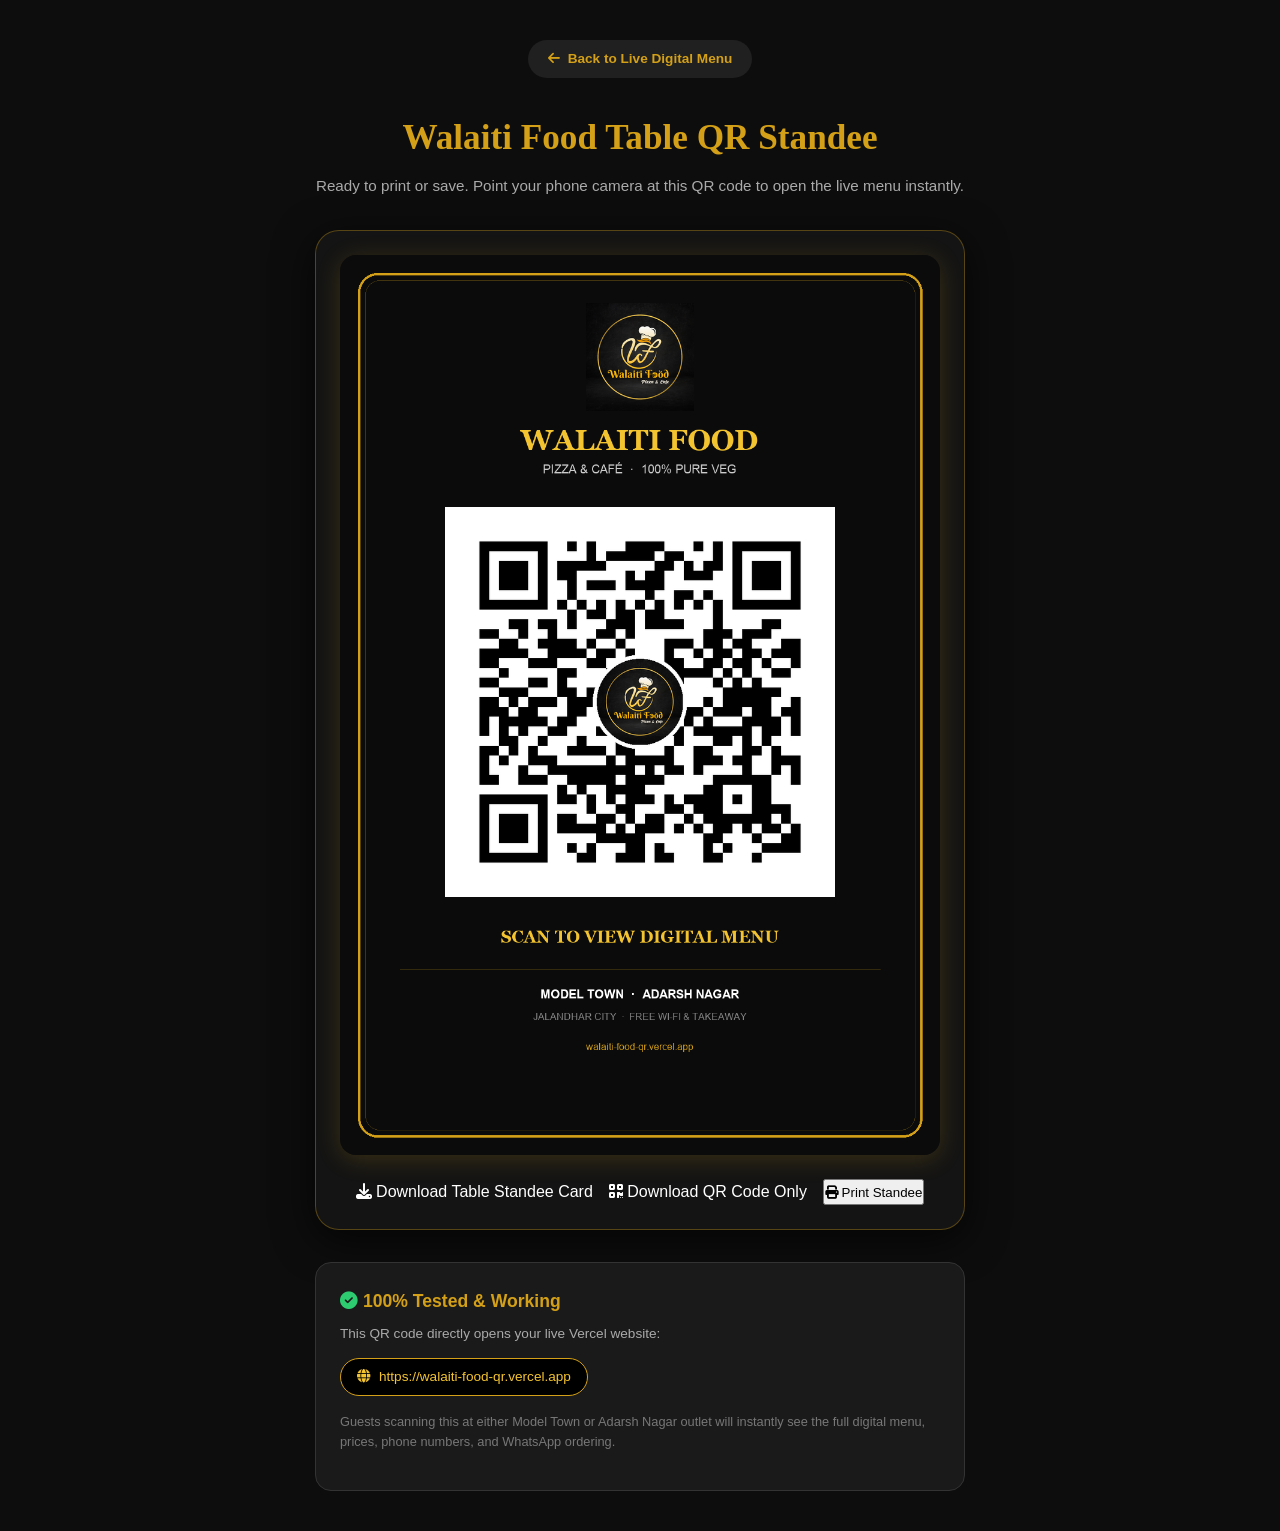
<file: generate-qr.html>
<!DOCTYPE html>
<html lang="en">
<head>
  <meta charset="UTF-8"/>
  <meta name="viewport" content="width=device-width, initial-scale=1.0" />
  <title>Walaiti Food – Official QR Code & Table Standee</title>
  <link rel="stylesheet" href="style.css" />
  <link rel="stylesheet" href="https://cdnjs.cloudflare.com/ajax/libs/font-awesome/6.5.0/css/all.min.css" />
  <style>
    body {
      background: #0d0d0d;
      color: #fff;
      display: flex;
      flex-direction: column;
      align-items: center;
      min-height: 100vh;
      padding: 2.5rem 1rem;
    }
    .qr-page-container {
      max-width: 650px;
      width: 100%;
      text-align: center;
    }
    .back-nav-btn {
      display: inline-flex;
      align-items: center;
      gap: 0.5rem;
      background: rgba(255, 255, 255, 0.08);
      color: var(--gold);
      padding: 0.5rem 1.2rem;
      border-radius: var(--radius-full);
      font-size: 0.85rem;
      font-weight: 600;
      margin-bottom: 2rem;
      transition: all 0.2s ease;
    }
    .back-nav-btn:hover {
      background: var(--gold);
      color: #000;
      transform: translateY(-2px);
    }
    /* Standee Image Display */
    .standee-preview-card {
      background: #141414;
      border: 1px solid rgba(212, 160, 23, 0.35);
      border-radius: 24px;
      padding: 1.5rem;
      box-shadow: 0 10px 40px rgba(0, 0, 0, 0.7);
      margin-bottom: 2rem;
    }
    .standee-preview-card img {
      max-width: 100%;
      height: auto;
      border-radius: 16px;
      box-shadow: 0 4px 25px rgba(212, 160, 23, 0.2);
      margin: 0 auto;
    }
    .standee-download-actions {
      display: flex;
      gap: 1rem;
      justify-content: center;
      margin-top: 1.5rem;
      flex-wrap: wrap;
    }
    .qr-info-box {
      background: #1a1a1a;
      border: 1px solid #333;
      border-radius: 16px;
      padding: 1.5rem;
      text-align: left;
      margin-top: 1.5rem;
    }
    .qr-info-box h3 {
      font-size: 1.1rem;
      color: var(--gold);
      margin-bottom: 0.5rem;
    }
    .qr-info-box p {
      font-size: 0.85rem;
      color: #aaa;
      line-height: 1.6;
      margin-bottom: 0.8rem;
    }
    .live-url-pill {
      display: inline-flex;
      align-items: center;
      gap: 0.5rem;
      background: #000;
      border: 1px solid var(--gold);
      color: var(--gold-light);
      padding: 0.45rem 1rem;
      border-radius: var(--radius-full);
      font-size: 0.85rem;
      word-break: break-all;
    }
  </style>
</head>
<body>
  <div class="qr-page-container">
    <a href="index.html" class="back-nav-btn">
      <i class="fa-solid fa-arrow-left"></i> Back to Live Digital Menu
    </a>

    <h1 style="font-family: var(--font-heading); color: var(--gold); font-size: 2.2rem; margin-bottom: 0.5rem;">
      Walaiti Food Table QR Standee
    </h1>
    <p style="color: #aaa; font-size: 0.95rem; margin-bottom: 2rem;">
      Ready to print or save. Point your phone camera at this QR code to open the live menu instantly.
    </p>

    <!-- Preview Card showing actual standee -->
    <div class="standee-preview-card">
      <img src="walaiti_table_standee.png" alt="Walaiti Food Luxury Table Standee" />

      <div class="standee-download-actions">
        <a href="walaiti_table_standee.png" download="walaiti-food-table-standee.png" class="btn btn-gold">
          <i class="fa-solid fa-download"></i> Download Table Standee Card
        </a>
        <a href="walaiti_qr_code.png" download="walaiti-food-qr-code.png" class="btn btn-outline-gold">
          <i class="fa-solid fa-qrcode"></i> Download QR Code Only
        </a>
        <button onclick="window.print()" class="btn btn-gold-sm">
          <i class="fa-solid fa-print"></i> Print Standee
        </button>
      </div>
    </div>

    <!-- Live URL Info -->
    <div class="qr-info-box">
      <h3><i class="fa-solid fa-circle-check" style="color: #2ECC71;"></i> 100% Tested &amp; Working</h3>
      <p>This QR code directly opens your live Vercel website:</p>
      <a href="https://walaiti-food-qr.vercel.app" target="_blank" class="live-url-pill">
        <i class="fa-solid fa-globe"></i> https://walaiti-food-qr.vercel.app
      </a>
      <p style="margin-top: 1rem; font-size: 0.8rem; color: #777;">
        Guests scanning this at either Model Town or Adarsh Nagar outlet will instantly see the full digital menu, prices, phone numbers, and WhatsApp ordering.
      </p>
    </div>
  </div>
</body>
</html>
</file>
<file: style.css>
/* ============================================================
  WALAITI FOOD – PREMIUM PIZZA & CAFÉ DESIGN SYSTEM
   ============================================================ */

:root {
  --gold: #D4A017;
  --gold-light: #F4C430;
  --gold-dark: #A67C00;
  --black: #0A0A0A;
  --dark: #121212;
  --dark2: #1A1A1A;
  --dark3: #242424;
  --white: #FFFFFF;
  --off-white: #F8F5EE;
  --gray: #888888;
  --gray-light: #CCCCCC;
  --green: #2ECC71;
  --insta-grad: linear-gradient(45deg, #f09433 0%, #e6683c 25%, #dc2743 50%, #cc2366 75%, #bc1888 100%);
  --fb-color: #1877F2;
  --whatsapp: #25D366;

  --bg-main: #0A0A0A;
  --bg-soft: #1A1A1A;
  --panel: #171717;
  --panel-strong: #111111;
  --text: #FFFFFF;
  --text-soft: #CCCCCC;
  --text-muted: #888888;
  --line: rgba(255, 255, 255, 0.08);
  --line-strong: rgba(212, 160, 23, 0.32);
  --card-bg: linear-gradient(180deg, rgba(255, 255, 255, 0.035), rgba(255, 255, 255, 0.015));

  --radius-sm: 8px;
  --radius-md: 14px;
  --radius-lg: 20px;
  --radius-full: 9999px;

  --shadow-gold: 0 4px 25px rgba(212, 160, 23, 0.28);
  --shadow-dark: 0 10px 40px rgba(0, 0, 0, 0.6);

  --font-heading: 'Playfair Display', serif;
  --font-body: 'Poppins', sans-serif;
}

:root[data-theme="light"] {
  --gold: #C68810;
  --gold-light: #E0A821;
  --gold-dark: #8B6400;
  --black: #F3F3F3;
  --dark: #F5F1E8;
  --dark2: #FFFFFF;
  --dark3: #F3EFE7;
  --white: #171717;
  --off-white: #141414;
  --gray: #666666;
  --gray-light: #4a4a4a;
  --green: #1E9F5D;
  --bg-main: #F4F0E7;
  --bg-soft: #F8F4EE;
  --panel: #FFFFFF;
  --panel-strong: #F0E9DA;
  --text: #171717;
  --text-soft: #3c3c3c;
  --text-muted: #666666;
  --line: rgba(18, 18, 18, 0.08);
  --line-strong: rgba(198, 136, 16, 0.25);
  --card-bg: linear-gradient(180deg, rgba(255, 255, 255, 0.85), rgba(242, 236, 223, 0.9));
  --shadow-gold: 0 8px 25px rgba(198, 136, 16, 0.16);
}

*,
*::before,
*::after {
  box-sizing: border-box;
  margin: 0;
  padding: 0;
}

html {
  scroll-behavior: smooth;
  font-size: 16px;
}

body {
  font-family: var(--font-body);
  background: var(--bg-main);
  color: var(--text);
  line-height: 1.6;
  overflow-x: hidden;
  padding-bottom: 4.5rem;
}

a {
  text-decoration: none;
  color: inherit;
}

img {
  max-width: 100%;
  display: block;
}

/* Custom Scrollbar */
::-webkit-scrollbar {
  width: 7px;
  height: 7px;
}

::-webkit-scrollbar-track {
  background: var(--dark);
}

::-webkit-scrollbar-thumb {
  background: var(--gold);
  border-radius: 4px;
}

/* ============================================================
  HERO / BRAND HEADER
   ============================================================ */
.hero {
  position: relative;
  min-height: 26vh;
  display: flex;
  flex-direction: column;
  align-items: center;
  justify-content: center;
  text-align: center;
  padding: 0.9rem 0.8rem 0.5rem;
  background:
    radial-gradient(ellipse at 50% 20%, rgba(212, 160, 23, 0.2) 0%, transparent 60%),
    radial-gradient(circle at 10% 80%, rgba(212, 160, 23, 0.08) 0%, transparent 40%),
    var(--black);
  overflow: hidden;
}

.hero-overlay {
  position: absolute;
  inset: 0;
  background: radial-gradient(ellipse at center bottom, rgba(212, 160, 23, 0.1) 0%, transparent 70%);
  pointer-events: none;
}

.hero-content {
  position: relative;
  z-index: 2;
  max-width: 620px;
}

.brand-logo-wrapper {
  margin: 0 auto 0.6rem;
  width: 66px;
  height: 66px;
  border-radius: 50%;
  padding: 3px;
  background: linear-gradient(135deg, var(--gold-light), var(--gold), var(--gold-dark));
  box-shadow: 0 0 26px rgba(212, 160, 23, 0.38);
  animation: logo-glow 3.5s ease-in-out infinite;
}

.brand-logo-img {
  width: 100%;
  height: 100%;
  border-radius: 50%;
  object-fit: cover;
  background: #000;
}

@keyframes logo-glow {

  0%,
  100% {
    box-shadow: 0 0 25px rgba(212, 160, 23, 0.35);
  }

  50% {
    box-shadow: 0 0 50px rgba(212, 160, 23, 0.65);
    transform: scale(1.02);
  }
}

.brand-name {
  font-family: var(--font-heading);
  font-size: clamp(1.75rem, 3vw, 2.45rem);
  font-weight: 900;
  background: linear-gradient(135deg, #FFF1C5 0%, var(--gold) 50%, var(--gold-dark) 100%);
  -webkit-background-clip: text;
  -webkit-text-fill-color: transparent;
  background-clip: text;
  letter-spacing: -0.02em;
  margin-bottom: 0.1rem;
}

.brand-tagline {
  font-size: 0.62rem;
  color: var(--gray-light);
  letter-spacing: 0.18em;
  text-transform: uppercase;
  margin-bottom: 0.7rem;
  font-weight: 400;
}

.hero-badges {
  display: flex;
  gap: 0.4rem;
  justify-content: center;
  flex-wrap: wrap;
}

.badge {
  background: rgba(212, 160, 23, 0.12);
  border: 1px solid rgba(212, 160, 23, 0.35);
  color: var(--gold-light);
  padding: 0.26rem 0.7rem;
  border-radius: var(--radius-full);
  font-size: 0.66rem;
  font-weight: 600;
  display: inline-flex;
  align-items: center;
  gap: 0.35rem;
  backdrop-filter: blur(8px);
}

.badge.veg-badge {
  background: rgba(46, 204, 113, 0.12);
  border-color: rgba(46, 204, 113, 0.45);
  color: #2ECC71;
}

.scroll-indicator {
  position: absolute;
  bottom: 1rem;
  left: 50%;
  transform: translateX(-50%);
  color: var(--gold);
  font-size: 1.1rem;
  animation: bounce 2s infinite ease-in-out;
  opacity: 0.75;
}

@keyframes bounce {

  0%,
  100% {
    transform: translate(-50%, 0);
  }

  50% {
    transform: translate(-50%, 8px);
  }
}

/* ============================================================
  STICKY QUICK NAVIGATION
   ============================================================ */
.quick-nav {
  position: sticky;
  top: 0;
  z-index: 1000;
  display: flex;
  justify-content: flex-start;
  align-items: center;
  gap: 12px;
  padding: 12px 10px;
  background: #080808;
  border-bottom: 2px solid #B98A18;
  overflow-x: auto;
  overflow-y: hidden;
  white-space: nowrap;
  scrollbar-width: none;
  -webkit-overflow-scrolling: touch;
}

.quick-nav::-webkit-scrollbar {
  display: none;
}


.nav-pill {
  display: inline-flex;
  flex: 0 0 auto;
  align-items: center;
  justify-content: center;
  gap: 9px;
  padding: 14px 23px;
  border-radius: 999px;
  border: 2px solid #A77B14;
  background: transparent;
  color: #F4D98E;
  font-size: 15px;
  font-weight: 700;
  transition: all 0.25s ease;
  white-space: nowrap;
}


.nav-pill:hover,
.nav-pill.active {
  background: var(--gold);
  color: var(--black);
  border-color: var(--gold);
  font-weight: 600;
  box-shadow: var(--shadow-gold);
}

.nav-pill:hover,
.nav-pill.active {
  background: #D49A0B;
  color: #FFFFFF;
  border-color: #D49A0B;
  box-shadow: none;
}

.menu-cat-btn {
  display: flex;
  align-items: center;
  gap: 0.7rem;
  width: 100%;
  padding: 0.72rem 0.8rem;
  border-radius: 16px;
  background: rgba(255, 255, 255, 0.03);
  border: 1px solid rgba(212, 160, 23, 0.2);
  color: var(--gray-light);
  font-size: 0.72rem;
  font-weight: 700;
  text-transform: uppercase;
  letter-spacing: 0.04em;
  cursor: pointer;
  transition: all 0.22s ease;
  text-align: left;
}

.menu-cat-btn:hover,
.menu-cat-btn.active {
  background: linear-gradient(135deg, rgba(212, 160, 23, 0.16), rgba(255, 255, 255, 0.03));
  border-color: rgba(212, 160, 23, 0.45);
  color: var(--white);
  transform: translateY(-1px);
}

.category-detail-page {
  display: flex;
  flex-direction: column;
  gap: 1rem;
  padding: 0.25rem 0 0.5rem;
}

.category-detail-head {
  display: flex;
  align-items: center;
  gap: 0.9rem;
  padding: 0.9rem 0.85rem;
  border-radius: 18px;
  border: 1px solid rgba(212, 160, 23, 0.3);
  background: linear-gradient(135deg, rgba(212, 160, 23, 0.12), rgba(255, 255, 255, 0.02));
  box-shadow: 0 10px 24px rgba(0, 0, 0, 0.08);
}

.category-back-btn {
  display: inline-flex;
  align-items: center;
  justify-content: center;
  gap: 0.5rem;
  border: 1px solid rgba(212, 160, 23, 0.35);
  background: rgba(255, 255, 255, 0.03);
  color: var(--white);
  border-radius: 999px;
  padding: 0.7rem 0.9rem;
  font-weight: 700;
  font-size: 0.76rem;
  cursor: pointer;
  transition: all 0.2s ease;
}

.category-back-btn:hover {
  background: rgba(212, 160, 23, 0.12);
  border-color: rgba(212, 160, 23, 0.55);
}

.category-detail-badge {
  width: 70px;
  height: 70px;
  flex-shrink: 0;
  border-radius: 18px;
  overflow: hidden;
  border: 2px solid rgba(212, 160, 23, 0.35);
  box-shadow: 0 12px 26px rgba(0, 0, 0, 0.12);
}

.category-detail-badge img {
  width: 100%;
  height: 100%;
  object-fit: cover;
  display: block;
}

.category-detail-title {
  margin: 0.2rem 0 0;
  color: var(--white);
  font-size: clamp(1.2rem, 3vw, 1.8rem);
  font-weight: 800;
  line-height: 1.2;
}

@media (max-width: 768px) {
  .category-detail-head {
    align-items: flex-start;
    flex-wrap: wrap;
  }

  .category-back-btn {
    width: 100%;
    justify-content: center;
  }

  .food-subsection {
    padding: 17px;
    background: linear-gradient(145deg, #FFFDF8, #F3EBDD);
    border: 2px solid #D1A84F;
    border-radius: 23px;
    box-shadow: 0 7px 20px rgba(150, 110, 25, 0.08);
  }

}

/* ============================================================
  SHARED SECTION STYLES
   ============================================================ */
.section {
  padding: 1.9rem 1.1rem;
  max-width: 1100px;
  margin: 0 auto;
}

.page-panel {
  display: none;
}

.page-panel.active {
  display: block;
}

.section-dark {
  background: var(--dark2);
  max-width: 100%;
  padding-left: 0;
  padding-right: 0;
}

.section-dark>* {
  max-width: 1100px;
  margin-left: auto;
  margin-right: auto;
  padding-left: 1.5rem;
  padding-right: 1.5rem;
}

.section-header {
  text-align: center;
  margin-bottom: 32px;
}

.section-label {
  display: inline-block;
  padding: 10px 20px;
  border-radius: 999px;
  border: 2px solid #E9D7AC;
  background: #FAF4E8;
  color: #B98516;
  font-size: 14px;
  font-weight: 800;
  letter-spacing: 2px;
}

.section-title {
  font-family: var(--font-heading);
  font-size: 36px;
  font-weight: 800;
  color: #171717;
  margin-bottom: 12px;
}

.section-desc {
  color: #777777;
  font-size: 17px;
  line-height: 1.6;
}

/* ============================================================
  OUTLET SWITCHER (MODEL TOWN vs ADARSH NAGAR)
   ============================================================ */
.outlet-switcher {
  display: grid;
  gap: 0.7rem;
}

.outlet-btn {
  width: 100%;
  display: flex;
  align-items: center;
  gap: 0.85rem;
  text-align: left;
  padding: 0.85rem 0.95rem;
  border-radius: 18px;
  border: 1px solid rgba(255, 255, 255, 0.08);
  background: rgba(255, 255, 255, 0.02);
  color: var(--text);
  cursor: pointer;
  transition: all 0.2s ease;
}

.outlet-btn:hover {
  transform: translateY(-1px);
  border-color: rgba(212, 160, 23, 0.4);
}

.outlet-btn.active {
  background: linear-gradient(135deg, rgba(212, 160, 23, 0.18), rgba(255, 255, 255, 0.03));
  border-color: rgba(212, 160, 23, 0.5);
  box-shadow: 0 10px 22px rgba(212, 160, 23, 0.12);
}

.outlet-btn-icon {
  width: 42px;
  height: 42px;
  border-radius: 14px;
  display: grid;
  place-items: center;
  background: rgba(212, 160, 23, 0.12);
  color: var(--gold-light);
  font-size: 1rem;
  flex-shrink: 0;
}

.outlet-btn-text {
  display: flex;
  flex-direction: column;
  gap: 0.1rem;
}

.outlet-btn-text strong {
  font-size: 0.98rem;
  color: var(--white);
}

.outlet-btn-text span {
  font-size: 0.72rem;
  color: var(--gray-light);
  letter-spacing: 0.04em;
}

.outlet-info-strip {
  display: flex;
  align-items: center;
  justify-content: space-between;
  gap: 1rem;
  padding: 0.8rem 0.9rem;
  border: 1px solid rgba(255, 255, 255, 0.08);
  border-radius: 18px;
  background: rgba(255, 255, 255, 0.02);
  margin-bottom: 1rem;
}

.compact-outlet-strip {
  margin-top: 0.2rem;
}

.menu-categories-scroll {
  display: grid;
  gap: 0.6rem;
  overflow: visible;
  padding: 0 0 0.75rem;
  margin-bottom: 1rem;
}

.menu-cat-btn {
  display: flex;
  align-items: center;
  gap: 0.7rem;
  width: 100%;
  padding: 0.72rem 0.8rem;
  border-radius: 16px;
  background: rgba(255, 255, 255, 0.03);
  border: 1px solid rgba(212, 160, 23, 0.2);
  color: var(--gray-light);
  font-size: 0.72rem;
  font-weight: 700;
  text-transform: uppercase;
  letter-spacing: 0.04em;
  cursor: pointer;
  transition: all 0.22s ease;
  text-align: left;
}

.menu-cat-thumb {
  width: 46px;
  height: 46px;
  border-radius: 50%;
  overflow: hidden;
  flex-shrink: 0;
  border: 2px solid rgba(212, 160, 23, 0.24);
  box-shadow: inset 0 0 0 1px rgba(255, 255, 255, 0.08);
}

.menu-cat-thumb img {
  width: 100%;
  height: 100%;
  object-fit: cover;
  display: block;
}

.menu-cat-text {
  display: inline-block;
  line-height: 1.3;
}

.menu-cat-btn:hover,
.menu-cat-btn.active {
  background: linear-gradient(135deg, rgba(212, 160, 23, 0.16), rgba(255, 255, 255, 0.03));
  border-color: rgba(212, 160, 23, 0.45);
  color: var(--white);
  transform: translateY(-1px);
}

.category-detail-page {
  display: flex;
  flex-direction: column;
  gap: 1rem;
  padding: 0.25rem 0 0.5rem;
}

.category-detail-head {
  display: flex;
  align-items: center;
  gap: 0.9rem;
  padding: 0.9rem 0.85rem;
  border-radius: 18px;
  border: 1px solid rgba(212, 160, 23, 0.3);
  background: linear-gradient(135deg, rgba(212, 160, 23, 0.12), rgba(255, 255, 255, 0.02));
  box-shadow: 0 10px 24px rgba(0, 0, 0, 0.08);
}

.category-back-btn {
  display: inline-flex;
  align-items: center;
  justify-content: center;
  gap: 0.5rem;
  border: 1px solid rgba(212, 160, 23, 0.35);
  background: rgba(255, 255, 255, 0.03);
  color: var(--white);
  border-radius: 999px;
  padding: 0.7rem 0.9rem;
  font-weight: 700;
  font-size: 0.76rem;
  cursor: pointer;
  transition: all 0.2s ease;
}

.category-back-btn:hover {
  background: rgba(212, 160, 23, 0.12);
  border-color: rgba(212, 160, 23, 0.55);
}

.category-detail-badge {
  width: 70px;
  height: 70px;
  flex-shrink: 0;
  border-radius: 18px;
  overflow: hidden;
  border: 2px solid rgba(212, 160, 23, 0.35);
  box-shadow: 0 12px 26px rgba(0, 0, 0, 0.12);
}

.category-detail-badge img {
  width: 100%;
  height: 100%;
  object-fit: cover;
  display: block;
}

.category-detail-title {
  margin: 0.2rem 0 0;
  color: var(--white);
  font-size: clamp(1.2rem, 3vw, 1.8rem);
  font-weight: 800;
  line-height: 1.2;
}

@media (max-width: 768px) {
  .category-detail-head {
    align-items: flex-start;
    flex-wrap: wrap;
  }

  .category-back-btn {
    width: 100%;
    justify-content: center;
  }
}

/* ============================================================
  SHARED SECTION STYLES
   ============================================================ */
.section {
  padding: 1.9rem 1.1rem;
  max-width: 1100px;
  margin: 0 auto;
}

.page-panel {
  display: none;
}

.page-panel.active {
  display: block;
}

.section-dark {
  background: var(--dark2);
  max-width: 100%;
  padding-left: 0;
  padding-right: 0;
}

.section-dark>* {
  max-width: 1100px;
  margin-left: auto;
  margin-right: auto;
  padding-left: 1.5rem;
  padding-right: 1.5rem;
}

.section-header {
  text-align: center;
  margin-bottom: 1rem;
}

.section-label {
  display: inline-block;
  background: rgba(212, 160, 23, 0.12);
  color: var(--gold);
  font-size: 0.62rem;
  font-weight: 700;
  letter-spacing: 0.14em;
  text-transform: uppercase;
  padding: 0.25rem 0.65rem;
  border-radius: var(--radius-full);
  border: 1px solid rgba(212, 160, 23, 0.28);
  margin-bottom: 0.45rem;
}

.section-title {
  font-family: var(--font-heading);
  font-size: clamp(1.7rem, 2.8vw, 2.2rem);
  font-weight: 700;
  color: var(--white);
  margin-bottom: 0.22rem;
}

.section-desc {
  color: var(--gray);
  font-size: 0.82rem;
  max-width: 520px;
  margin: 0 auto;
  line-height: 1.45;
}

/* ============================================================
  OUTLET SWITCHER (MODEL TOWN vs ADARSH NAGAR)
   ============================================================ */
.outlet-switcher {
  display: grid;
  gap: 0.7rem;
}

.outlet-btn {
  width: 100%;
  display: flex;
  align-items: center;
  gap: 0.85rem;
  text-align: left;
  padding: 0.85rem 0.95rem;
  border-radius: 18px;
  border: 1px solid rgba(255, 255, 255, 0.08);
  background: rgba(255, 255, 255, 0.02);
  color: var(--text);
  cursor: pointer;
  transition: all 0.2s ease;
}

.outlet-btn:hover {
  transform: translateY(-1px);
  border-color: rgba(212, 160, 23, 0.4);
}

.outlet-btn.active {
  background: linear-gradient(135deg, rgba(212, 160, 23, 0.18), rgba(255, 255, 255, 0.03));
  border-color: rgba(212, 160, 23, 0.5);
  box-shadow: 0 10px 22px rgba(212, 160, 23, 0.12);
}

.outlet-btn-icon {
  width: 42px;
  height: 42px;
  border-radius: 14px;
  display: grid;
  place-items: center;
  background: rgba(212, 160, 23, 0.12);
  color: var(--gold-light);
  font-size: 1rem;
  flex-shrink: 0;
}

.outlet-btn-text {
  display: flex;
  flex-direction: column;
  gap: 0.1rem;
}

.outlet-btn-text strong {
  font-size: 0.98rem;
  color: var(--white);
}

.outlet-btn-text span {
  font-size: 0.72rem;
  color: var(--gray-light);
  letter-spacing: 0.04em;
}

.outlet-info-strip {
  display: flex;
  align-items: center;
  justify-content: space-between;
  gap: 1rem;
  padding: 0.8rem 0.9rem;
  border: 1px solid rgba(255, 255, 255, 0.08);
  border-radius: 18px;
  background: rgba(255, 255, 255, 0.02);
  margin-bottom: 1rem;
}

.compact-outlet-strip {
  margin-top: 0.2rem;
}

.menu-categories-scroll {
  display: grid;
  gap: 0.6rem;
  overflow: visible;
  padding: 0 0 0.75rem;
  margin-bottom: 1rem;
}

.menu-cat-btn {
  display: flex;
  align-items: center;
  gap: 0.7rem;
  width: 100%;
  padding: 0.72rem 0.8rem;
  border-radius: 16px;
  background: rgba(255, 255, 255, 0.03);
  border: 1px solid rgba(212, 160, 23, 0.2);
  color: var(--gray-light);
  font-size: 0.72rem;
  font-weight: 700;
  text-transform: uppercase;
  letter-spacing: 0.04em;
  cursor: pointer;
  transition: all 0.22s ease;
  text-align: left;
}

.menu-cat-thumb {
  width: 46px;
  height: 46px;
  border-radius: 50%;
  overflow: hidden;
  flex-shrink: 0;
  border: 2px solid rgba(212, 160, 23, 0.24);
  box-shadow: inset 0 0 0 1px rgba(255, 255, 255, 0.08);
}

.menu-cat-thumb img {
  width: 100%;
  height: 100%;
  object-fit: cover;
  display: block;
}

.menu-cat-text {
  display: inline-block;
  line-height: 1.3;
}

.menu-cat-btn:hover,
.menu-cat-btn.active {
  background: linear-gradient(135deg, rgba(212, 160, 23, 0.16), rgba(255, 255, 255, 0.03));
  border-color: rgba(212, 160, 23, 0.45);
  color: var(--white);
  transform: translateY(-1px);
}

.category-detail-page {
  display: flex;
  flex-direction: column;
  gap: 1rem;
  padding: 0.25rem 0 0.5rem;
}

.category-detail-head {
  display: flex;
  align-items: center;
  gap: 0.9rem;
  padding: 0.9rem 0.85rem;
  border-radius: 18px;
  border: 1px solid rgba(212, 160, 23, 0.3);
  background: linear-gradient(135deg, rgba(212, 160, 23, 0.12), rgba(255, 255, 255, 0.02));
  box-shadow: 0 10px 24px rgba(0, 0, 0, 0.08);
}

.category-back-btn {
  display: inline-flex;
  align-items: center;
  justify-content: center;
  gap: 0.5rem;
  border: 1px solid rgba(212, 160, 23, 0.35);
  background: rgba(255, 255, 255, 0.03);
  color: var(--white);
  border-radius: 999px;
  padding: 0.7rem 0.9rem;
  font-weight: 700;
  font-size: 0.76rem;
  cursor: pointer;
  transition: all 0.2s ease;
}

.category-back-btn:hover {
  background: rgba(212, 160, 23, 0.12);
  border-color: rgba(212, 160, 23, 0.55);
}

.category-detail-badge {
  width: 70px;
  height: 70px;
  flex-shrink: 0;
  border-radius: 18px;
  overflow: hidden;
  border: 2px solid rgba(212, 160, 23, 0.35);
  box-shadow: 0 12px 26px rgba(0, 0, 0, 0.12);
}

.category-detail-badge img {
  width: 100%;
  height: 100%;
  object-fit: cover;
  display: block;
}

.category-detail-title {
  margin: 0.2rem 0 0;
  color: var(--white);
  font-size: clamp(1.2rem, 3vw, 1.8rem);
  font-weight: 800;
  line-height: 1.2;
}

@media (max-width: 768px) {
  .category-detail-head {
    align-items: flex-start;
    flex-wrap: wrap;
  }

  .category-back-btn {
    width: 100%;
    justify-content: center;
  }
}

/* ============================================================
  FOOTER
   ============================================================ */
.footer {
  background: var(--black);
  border-top: 1px solid rgba(212, 160, 23, 0.18);
  text-align: center;
  padding: 3.5rem 1.5rem;
}

.footer-logo {
  display: flex;
  align-items: center;
  justify-content: center;
  gap: 0.8rem;
  font-family: var(--font-heading);
  font-size: 1.4rem;
  font-weight: 700;
  color: var(--gold);
  margin-bottom: 0.5rem;
}

.footer-logo-img {
  width: 42px;
  height: 42px;
  border-radius: 50%;
  border: 1.5px solid var(--gold);
}

.footer-tagline {
  color: var(--gray);
  font-size: 0.85rem;
  margin-bottom: 1.5rem;
}

.footer-links {
  display: flex;
  justify-content: center;
  gap: 2rem;
  margin-bottom: 1.5rem;
  flex-wrap: wrap;
}

.footer-links a {
  font-size: 0.85rem;
  color: var(--gray-light);
  transition: color 0.2s;
}

.footer-links a:hover {
  color: var(--gold);
}

.footer-copy {
  font-size: 0.75rem;
  color: var(--gray);
}

/* ============================================================
  RESPONSIVE DESIGN (MOBILE OPTIMIZATIONS)
   ============================================================ */
@media (max-width: 680px) {
  .hero {
    min-height: 85vh;
    padding: 2.5rem 1rem 2rem;
  }

  .brand-logo-wrapper {
    width: 105px;
    height: 105px;
  }

  .brand-name {
    font-size: 2.2rem;
  }

  .brand-tagline {
    font-size: 0.8rem;
    letter-spacing: 0.12em;
  }

  .hero-badges {
    gap: 0.45rem;
  }

  .badge {
    padding: 0.4rem 0.8rem;
    font-size: 0.75rem;
  }

  .outlet-switcher {
    grid-template-columns: 1fr;
  }

  .outlet-info-strip {
    flex-direction: column;
    text-align: center;
    padding: 1rem;
  }

  .outlet-info-left {
    flex-direction: column;
    text-align: center;
  }

  .pizza-table-header {
    flex-direction: column;
    align-items: flex-start;
    gap: 0.55rem;
    padding: 0.9rem 1rem;
  }

  .pizza-size-cols {
    width: 100%;
    justify-content: space-between;
    gap: 0.6rem;
    padding-right: 0;
  }

  .pizza-row {
    flex-direction: column;
    align-items: stretch;
    gap: 0.75rem;
    padding: 1rem;
  }

  .pizza-info {
    padding-right: 0;
    width: 100%;
  }

  .pizza-desc {
    max-width: 100%;
    line-height: 1.4;
  }

  .pizza-prices {
    width: 100%;
    justify-content: space-between;
    gap: 0.5rem;
    font-size: 0.82rem;
  }

  .price-val {
    min-width: 0;
    flex: 1;
    text-align: center;
  }

  .pizza-custom-price {
    display: block;
    width: 100%;
    text-align: left;
    font-size: 0.82rem;
  }



  /* FIX REVIEWS STATISTICS */


  /* FIX REVIEWS STATS - REMOVE RECTANGULAR CONTAINER */


}

.stat-divider {
  display: none;
}

.review-card,
.social-card,
.whatsapp-cta-box {
  border-radius: 18px;
}

.items-cards-grid {
  grid-template-columns: 1fr;
}

.item-card {
  min-height: auto;
}

.item-bottom {
  flex-direction: column;
  align-items: flex-start;
}

.order-wa-btn {
  width: 100%;
  justify-content: center;
}

/* =====================================
   MOBILE-FIRST REVIEWS STATISTICS
===================================== */

#reviews .reviews-stats {
  display: grid !important;
  grid-template-columns: 1fr !important;
  gap: 12px !important;

  width: 100% !important;
  max-width: 100% !important;
  padding: 0 !important;
  margin: 20px auto 30px !important;

  background: transparent !important;
  border: none !important;
  border-radius: 0 !important;
  box-shadow: none !important;
}

/* Individual statistic cards */
#reviews .reviews-stats .stat {
  display: grid !important;
  grid-template-columns: 85px 1fr !important;
  grid-template-areas:
    "number stars"
    "number label" !important;

  align-items: center !important;
  justify-items: start !important;
  gap: 3px 12px !important;

  width: 100% !important;
  min-width: 0 !important;
  box-sizing: border-box !important;

  padding: 16px !important;
  margin: 0 !important;

  background: linear-gradient(135deg,
      #242016 0%,
      #100F0C 100%) !important;

  border: 2px solid #D1A84F !important;
  border-radius: 22px !important;

  box-shadow: 0 5px 16px rgba(209, 168, 79, 0.12) !important;
}

/* Statistics number */
#reviews .reviews-stats .stat-num {
  grid-area: number !important;
  color: #F4D17A !important;
  font-size: 29px !important;
  font-weight: 800 !important;
  text-align: center !important;
}

/* Stars */
#reviews .reviews-stats .stat-stars {
  grid-area: stars !important;
  color: #E0AD32 !important;
  margin: 0 !important;
  font-size: 17px !important;
}

/* Labels */
#reviews .reviews-stats .stat-label {
  grid-area: label !important;
  color: #F5EBD5 !important;
  font-size: 14px !important;
  font-weight: 600 !important;
}

/* Remove dividers and outer decorations */
#reviews .reviews-stats .stat-divider,
#reviews .reviews-stats::before,
#reviews .reviews-stats::after {
  display: none !important;
}

/* Desktop: three cards side by side */
@media (min-width: 768px) {
  #reviews .reviews-stats {
    grid-template-columns: repeat(3, minmax(0, 1fr)) !important;
    gap: 16px !important;
  }

  #reviews .reviews-stats .stat {
    display: flex !important;
    flex-direction: column !important;
    justify-content: center !important;
    text-align: center !important;
    padding: 24px 12px !important;
  }
}


/* ============================================================
  LAYOUT AND SEARCH STYLING
   ============================================================ */
.menu-view-container {
  width: 100%;
  background: linear-gradient(180deg, rgba(255, 255, 255, 0.015), rgba(255, 255, 255, 0.01));
  border: 1px solid rgba(212, 160, 23, 0.18);
  border-radius: 22px;
  padding: 0.7rem;
  box-shadow: 0 18px 40px rgba(0, 0, 0, 0.12);
}

.menu-toolbar {
  display: flex;
  justify-content: center;
  margin-bottom: 1.25rem;
}

.menu-search-wrap {
  position: relative;
  width: min(680px, 100%);
}

.menu-search-wrap i {
  position: absolute;
  left: 1rem;
  top: 50%;
  transform: translateY(-50%);
  color: var(--gold);
  font-size: 0.9rem;
}

.menu-search-wrap input {
  width: 100%;
  background: rgba(255, 255, 255, 0.04);
  border: 1px solid rgba(212, 160, 23, 0.35);
  color: var(--white);
  border-radius: var(--radius-full);
  padding: 0.9rem 1rem 0.9rem 2.8rem;
  font-size: 0.92rem;
  font-family: var(--font-body);
  outline: none;
  transition: all 0.2s ease;
}

.menu-search-wrap input:focus {
  border-color: var(--gold);
  box-shadow: 0 0 0 3px rgba(212, 160, 23, 0.12);
}

.empty-search-state {
  display: flex;
  align-items: center;
  justify-content: center;
  flex-direction: column;
  gap: 0.8rem;
  text-align: center;
  padding: 2rem 1.2rem;
  border: 1px dashed rgba(212, 160, 23, 0.35);
  border-radius: var(--radius-md);
  color: var(--gray-light);
  background: rgba(212, 160, 23, 0.03);
}

.empty-search-state i {
  font-size: 1.6rem;
  color: var(--gold);
}

.item-card {
  min-height: 210px;
  border: 1px solid rgba(212, 160, 23, 0.26);
  background: linear-gradient(180deg, rgba(255, 255, 255, 0.02), rgba(255, 255, 255, 0.01));
  box-shadow: 0 12px 24px rgba(0, 0, 0, 0.08);
}

.item-card-body {
  display: flex;
  flex: 1;
  flex-direction: column;
  justify-content: space-between;
  border-top: 1px solid rgba(212, 160, 23, 0.12);
}

.item-title {
  font-size: 1.08rem;
  color: var(--white);
  font-weight: 700;
  letter-spacing: 0.01em;
}

.item-desc {
  color: var(--gray);
  font-size: 0.8rem;
  line-height: 1.55;
  margin: 0.5rem 0 0;
}

.item-price {
  font-size: 1.08rem;
  color: var(--gold-light);
  font-weight: 700;
}

.item-bottom {
  display: flex;
  align-items: center;
  justify-content: space-between;
  gap: 0.8rem;
  margin-top: 1rem;
  padding-top: 0.8rem;
  border-top: 1px solid rgba(255, 255, 255, 0.08);
}

.order-wa-btn {
  flex-shrink: 0;
  border: 1px solid rgba(37, 211, 102, 0.35);
  box-shadow: inset 0 0 0 1px rgba(37, 211, 102, 0.06);
}

.menu-view-container {
  width: 100%;
  background: linear-gradient(180deg, rgba(255, 255, 255, 0.015), rgba(255, 255, 255, 0.01));
  border: 1px solid rgba(212, 160, 23, 0.18);
  border-radius: 22px;
  padding: 0.7rem;
  box-shadow: 0 18px 40px rgba(0, 0, 0, 0.12);
}

.outlet-info-strip {
  display: none;
}

@media (max-width: 768px) {
  .view-mode-bar {
    flex-direction: column;
    align-items: flex-start;
  }

  .view-mode-buttons {
    width: 100%;
  }

  .view-mode-btn {
    flex: 1;
  }

  .locations-grid,
  .reviews-grid {
    grid-template-columns: 1fr;
  }
}

.view-mode-bar {
  display: flex;
  align-items: center;
  justify-content: space-between;
  gap: 0.75rem;
  margin: 0 0 1rem;
  padding: 0.7rem 0.85rem;
  border: 1px solid rgba(212, 160, 23, 0.2);
  border-radius: 18px;
  background: rgba(255, 255, 255, 0.02);
  box-shadow: inset 0 0 0 1px rgba(255, 255, 255, 0.02);
}

.view-mode-label {
  font-size: 0.72rem;
  font-weight: 700;
  letter-spacing: 0.08em;
  text-transform: uppercase;
  color: var(--gold);
}

.view-mode-buttons {
  display: flex;
  gap: 0.5rem;
  flex-wrap: wrap;
}

.view-mode-btn {
  display: inline-flex;
  align-items: center;
  justify-content: center;
  gap: 0.42rem;
  padding: 0.6rem 0.9rem;
  border-radius: 12px;
  border: 1px solid rgba(212, 160, 23, 0.25);
  background: rgba(255, 255, 255, 0.02);
  color: var(--gray-light);
  font-size: 0.72rem;
  font-weight: 700;
  cursor: pointer;
  transition: all 0.2s ease;
}

.view-mode-btn.active,
.view-mode-btn:hover {
  background: linear-gradient(135deg, rgba(212, 160, 23, 0.2), rgba(255, 255, 255, 0.03));
  border-color: rgba(212, 160, 23, 0.5);
  color: var(--white);
  box-shadow: 0 8px 16px rgba(212, 160, 23, 0.1);
}

.locations-grid {
  display: grid;
  grid-template-columns: repeat(2, minmax(0, 1fr));
  gap: 1rem;
  margin-top: 1rem;
}

.location-card,
.review-card {
  border: 3px solid #D1A84F;
  border-radius: 36px;
  background: linear-gradient(180deg,
      #FFFFFF 0%,
      #F3EDE1 100%);
  box-shadow: 0 8px 22px rgba(150, 110, 25, 0.10);
  color: #242424;
}

.location-card {
  padding: 30px;
}

.review-card {
  padding: 28px;
  margin-bottom: 24px;
}

.review-card.review-featured {
  border: 3px solid #D1A84F;
  background: linear-gradient(180deg,
      #F8F0DD 0%,
      #F0E7D4 100%);
}

.whatsapp-cta-box,
.social-card {
  display: flex;
  align-items: center;
  gap: 1rem;
  padding: 1.15rem 1.1rem;
  border: 1.5px solid rgba(212, 160, 23, 0.32);
  border-radius: 24px;
  background: linear-gradient(180deg,
      rgba(255, 255, 255, 0.04),
      rgba(255, 255, 255, 0.015));
  box-shadow: 0 14px 32px rgba(0, 0, 0, 0.07);
  transition: transform 0.2s ease, border-color 0.2s ease;
}

.social-card:hover {
  transform: translateY(-3px);
  border-color: rgba(212, 160, 23, 0.6);
}

.social-cards {
  display: grid;
  grid-template-columns: repeat(2, minmax(0, 1fr));
  gap: 1.1rem;
  margin-top: 1.2rem;
}

.social-icon {
  width: 58px;
  height: 58px;
  border-radius: 18px;
  display: grid;
  place-items: center;
  font-size: 1.5rem;
  color: var(--white);
  border: 1px solid rgba(255, 255, 255, 0.12);
}

.social-insta .social-icon {
  background: var(--insta-grad);
}

.social-info {
  display: flex;
  flex-direction: column;
  gap: 0.2rem;
  min-width: 0;
}

.social-platform {
  font-size: 0.72rem;
  font-weight: 800;
  letter-spacing: 0.08em;
  text-transform: uppercase;
  color: var(--gold);
}

.social-handle {
  font-size: 1.05rem;
  font-weight: 800;
}

.social-cta {
  font-weight: 600;
}

.location-card {
  display: flex;
  flex-direction: column;
  gap: 1.05rem;
  padding: 1.2rem 1.15rem;
  border: 1.5px solid rgba(212, 160, 23, 0.28);
  border-radius: 24px;
  background: var(--card-bg);
  box-shadow: 0 16px 32px rgba(0, 0, 0, 0.06);
  transition: transform 0.2s ease, border-color 0.2s ease;
}

.location-card:hover {
  transform: translateY(-3px);
  border-color: rgba(212, 160, 23, 0.6);
}

.location-badge {
  display: inline-flex;
  align-self: flex-start;
  padding: 0.4rem 0.7rem;
  border-radius: 999px;
  border: 1px solid rgba(212, 160, 23, 0.28);
  background: rgba(212, 160, 23, 0.08);
  color: var(--gold);
  font-size: 0.7rem;
  font-weight: 800;
}

.location-name {
  font-size: 27px;
  font-weight: 800;
  color: #171717;
  margin: 18px 0;
}

.location-detail {
  color: #333333;
  font-size: 17px;
  line-height: 1.8;
}

.location-detail i {
  color: #BD8918;
}

.location-detail a {
  color: #292929;
  font-weight: 700;
}

.location-detail p,


.location-detail a:hover {
  color: var(--gold);
}

.location-actions {
  display: flex;
  flex-wrap: wrap;
  gap: 0.75rem;
  margin-top: auto;
}

.location-name,
.review-card h4 {
  color: #171717;
  font-size: 23px;
  font-weight: 800;
}

.review-card p {
  color: #393939;
  font-size: 17px;
  line-height: 1.8;
}

.review-card .review-date {
  color: #B98512;
  font-size: 14px;
  font-weight: 800;
  letter-spacing: 1px;
}

.review-card .review-date,
.review-card .stars,
.review-card .rating {
  color: #D5A01B;
}

.location-detail p,
.location-detail a,
.featured-tag {
  font-weight: 700;
}

.review-card {
  padding: 1rem;
}

.review-card.review-featured {
  border-color: rgba(212, 160, 23, 0.48);
  background: linear-gradient(180deg, rgba(212, 160, 23, 0.08), rgba(255, 255, 255, 0.02));
}

.compact-home-grid {
  display: grid;
  grid-template-columns: repeat(4, minmax(0, 1fr));
  gap: 0.8rem;
  max-width: 760px;
  margin: 0 auto;
  padding: 0;
}

.compact-home-grid .feature-food-card {
  width: 100%;
  min-height: 128px;
  padding: 0.6rem 0.45rem;
  border: 1px solid rgba(212, 160, 23, 0.35);
  border-radius: 18px;
  background: linear-gradient(180deg, rgba(212, 160, 23, 0.06), rgba(255, 255, 255, 0.02));
  box-shadow: 0 8px 20px rgba(0, 0, 0, 0.08);
}

.compact-home-grid .food-thumb {
  width: 100%;
  height: 72px;
  border-radius: 14px;
  border: 2px solid rgba(212, 160, 23, 0.35);
  overflow: hidden;
  background: rgba(255, 255, 255, 0.05);
}

.compact-home-grid .food-thumb img {
  width: 100%;
  height: 100%;
  object-fit: cover;
  display: block;
}

.compact-home-grid .food-label {
  display: inline-flex;
  width: 100%;
  min-width: 0;
  justify-content: center;
  padding: 0.32rem 0.55rem;
  border: 1px solid rgba(212, 160, 23, 0.45);
  border-radius: 999px;
  font-size: 0.68rem;
  font-weight: 700;
  background: rgba(212, 160, 23, 0.08);
}

.compact-home-grid .feature-food-card:nth-child(8n) {
  margin-right: 0;
}


/* DASHBOARD FOOD CARDS */

.compact-home-grid {
  display: grid;
  grid-template-columns: repeat(4, minmax(0, 1fr));
  gap: 0.8rem;
  max-width: 760px;
  margin: 0 auto;
  padding: 0;
}

.feature-food-card {
  width: 100%;
  min-height: 128px;
  padding: 0.6rem 0.45rem 0.5rem;
  border: 1.5px solid rgba(212, 160, 23, 0.35);
  border-radius: 18px;
  background: linear-gradient(180deg, rgba(212, 160, 23, 0.06), rgba(255, 255, 255, 0.02));
  display: flex;
  flex-direction: column;
  gap: 0.45rem;
}

.food-thumb {
  width: 100%;
  height: 82px;
  min-height: 82px;
  border-radius: 14px;
  border: 2px solid rgba(212, 160, 23, 0.35);
  overflow: hidden;
  flex-shrink: 0;
}

.food-thumb img {
  width: 100%;
  height: 100%;
  object-fit: cover;
  display: block;
}

.food-label {
  display: inline-flex;
  justify-content: center;
  align-items: center;
  width: 100%;
  font-size: 0.74rem;
  font-weight: 700;
  color: var(--text);
}

@media (max-width: 768px) {
  .compact-home-grid {
    grid-template-columns: repeat(2, minmax(0, 1fr));
  }

  .food-thumb {
    height: 78px;
    min-height: 78px;
  }

  .locations-grid,
  .social-cards {
    grid-template-columns: 1fr;
  }

  .location-card,
  .social-card {
    padding: 1rem;
  }
}

/* MOBILE REFERENCE DESIGN */

@media (max-width: 680px) {

  .location-card {
    padding: 24px;
    border-radius: 36px;
    border-width: 3px;
  }

  .review-card {
    padding: 24px;
    border-radius: 36px;
    border-width: 3px;
    margin-bottom: 22px;
  }

  .location-name {
    font-size: 25px;
  }

  .review-card h4 {
    font-size: 21px;
  }

  .review-card p {
    font-size: 16px;
  }

  .reviews-stats {
    grid-template-columns: repeat(3, minmax(0, 1fr));
    gap: 10px;
    padding: 18px;
    border-radius: 30px;
  }

  .reviews-stats>* {
    padding: 18px 7px;
    border-radius: 23px;
  }

  .section-title {
    font-size: 34px;
  }

  .section-desc {
    font-size: 16px;
  }

}

/* =========================================
   FIX: OUTLETS & REVIEWS IN DARK MODE
   KEEP CREAM + GOLD DESIGN IN BOTH MODES
========================================= */

.location-card,
.review-card,
.review-card.review-featured {
  background: linear-gradient(180deg,
      #FFFFFF 0%,
      #F3EDE1 100%) !important;

  border: 3px solid #D1A84F !important;
  border-radius: 32px !important;
  color: #292929 !important;
  opacity: 1 !important;
}

/* Outlet headings */
.location-name,
.location-card h3,
.location-card h4 {
  color: #171717 !important;
}

/* Outlet address, phone and timings */
.location-detail,
.location-detail p,
.location-detail a,
.location-card p {
  color: #333333 !important;
}

/* Outlet icons */
.location-card i {
  color: #BD8918;
}

/* Review customer names */
.review-card h4 {
  color: #171717 !important;
}

/* Review text */
.review-card p,
.review-card .review-text {
  color: #393939 !important;
}

/* Review stars */
.review-card .stars,
.review-card .rating {
  color: #D5A01B !important;
}

/* Review dates */
.review-card .review-date {
  color: #B98512 !important;
}

/* Review statistics container */
.reviews-stats {
  background: #F6F0E4 !important;
  border: 3px solid #E5D3A0 !important;
  border-radius: 30px;
}

/* Individual statistics */
.reviews-stats>* {
  background: #F5EFE3 !important;
  border: 3px solid #D1A84F !important;
  color: #292929 !important;
}

.reviews-stats h3,
.reviews-stats h4,
.reviews-stats p,
.reviews-stats span,
.reviews-stats strong {
  color: #292929 !important;
}

/* Supporting text */
.reviews-stats p,
.reviews-stats span {
  color: #444444 !important;
}

/* Outlet action buttons */
.location-card button,
.location-card .order-wa-btn,
.location-card a {
  opacity: 1 !important;
}

/* Prevent dark mode from dimming cards */
.location-card *,
.review-card * {
  opacity: 1;
}

/* Mobile layout */
@media (max-width: 600px) {
  .reviews-stats {
    grid-template-columns: 1fr !important;
    gap: 12px !important;
  }
}

/* =========================================
   PREMIUM QR SECTION - MOBILE FIRST
========================================= */

#qr-standee {
  padding: 45px 16px !important;
}

/* Section heading */
#qr-standee .section-header {
  text-align: center !important;
  margin-bottom: 28px !important;
}

/* Main QR card */
#qr-standee .qr-home-card {
  display: flex !important;
  flex-direction: column !important;
  align-items: center !important;
  gap: 22px !important;

  width: 100% !important;
  max-width: 520px !important;
  margin: 0 auto !important;
  padding: 24px !important;
  box-sizing: border-box !important;

  background: linear-gradient(180deg, #FFFFFF 0%, #F3EDE1 100%) !important;
  border: 3px solid #D1A84F !important;
  border-radius: 32px !important;
  box-shadow: 0 8px 22px rgba(150, 110, 25, 0.10) !important;
}

/* QR image area */
#qr-standee .qr-home-img-wrapper {
  display: flex !important;
  align-items: center !important;
  justify-content: center !important;

  width: 100% !important;
  max-width: 270px !important;
  padding: 12px !important;
  box-sizing: border-box !important;

  background: #FFFFFF !important;
  border: 3px double #D1A84F !important;
  border-radius: 20px !important;
}

/* QR image */
#qr-standee .qr-standee-img {
  display: block !important;
  width: 100% !important;
  max-width: 100% !important;
  height: auto !important;
  object-fit: contain !important;
  border-radius: 8px !important;
}

/* Information area */
#qr-standee .qr-home-details {
  display: flex !important;
  flex-direction: column !important;
  align-items: flex-start !important;
  gap: 12px !important;

  width: 100% !important;
  color: #F5EBD5 !important;
}

/* Live status */
#qr-standee .qr-status-badge {
  display: inline-flex !important;
  align-items: center !important;
  gap: 7px !important;

  padding: 8px 13px !important;
  border: 1px solid #A98536 !important;
  border-radius: 30px !important;
  background: rgba(209, 168, 79, 0.12) !important;

  color: #F0C96B !important;
  font-size: 12px !important;
  font-weight: 700 !important;
}

/* Scan heading */
#qr-standee .qr-home-details h3 {
  color: #F2D17D !important;
  font-size: 21px !important;
  font-weight: 800 !important;
  margin: 3px 0 0 !important;
}

/* Description */
#qr-standee .qr-home-details p {
  color: #D0CCC3 !important;
  font-size: 14px !important;
  line-height: 1.7 !important;
  margin: 0 !important;
  overflow-wrap: anywhere;
}

#qr-standee .qr-home-details strong {
  color: #F2D17D !important;
}

/* Feature list */
#qr-standee .qr-specs-list {
  display: flex !important;
  flex-direction: column !important;
  gap: 10px !important;

  width: 100% !important;
  padding: 14px !important;
  box-sizing: border-box !important;

  background: rgba(255, 255, 255, 0.035) !important;
  border: 1px solid rgba(209, 168, 79, 0.25) !important;
  border-radius: 16px !important;
}

#qr-standee .qr-specs-list>div {
  display: flex !important;
  align-items: flex-start !important;
  gap: 9px !important;

  color: #E8E0D0 !important;
  font-size: 13px !important;
  line-height: 1.5 !important;
}

#qr-standee .qr-specs-list i {
  color: #DDB34F !important;
  margin-top: 3px !important;
}

/* Download buttons */
#qr-standee .qr-home-actions {
  display: flex !important;
  flex-direction: column !important;
  gap: 11px !important;

  width: 100% !important;
  margin-top: 5px !important;
}

#qr-standee .qr-home-actions a {
  display: flex !important;
  align-items: center !important;
  justify-content: center !important;
  gap: 9px !important;

  width: 100% !important;
  min-height: 48px !important;
  padding: 12px 14px !important;
  box-sizing: border-box !important;

  border-radius: 14px !important;
  text-align: center !important;
  font-size: 13px !important;
  font-weight: 700 !important;
  line-height: 1.4 !important;
}

/* Desktop arrangement */
@media (min-width: 769px) {
  #qr-standee .qr-home-card {
    display: grid !important;
    grid-template-columns: 300px minmax(0, 1fr) !important;
    align-items: center !important;
    gap: 30px !important;

    max-width: 1000px !important;
    padding: 30px !important;
  }

  #qr-standee .qr-home-img-wrapper {
    max-width: 300px !important;
  }

  #qr-standee .qr-home-details h3 {
    font-size: 25px !important;
  }
}

/* =====================================
   MOBILE QR SECTION - DESKTOP STYLE
===================================== */

@media (max-width: 768px) {

  #qr-standee .qr-home-card {
    display: grid !important;
    grid-template-columns: 38% minmax(0, 1fr) !important;
    align-items: center !important;
    gap: 14px !important;

    width: 100% !important;
    max-width: 100% !important;
    padding: 14px !important;
    margin: 0 auto !important;

    background: linear-gradient(145deg, #191713, #0C0C0C) !important;

    border: 2px solid #D1A84F !important;
    border-radius: 22px !important;
    box-sizing: border-box !important;
  }

  /* QR code on left */
  #qr-standee .qr-home-img-wrapper {
    width: 100% !important;
    max-width: none !important;
    padding: 6px !important;
    border-radius: 12px !important;
    box-sizing: border-box !important;
  }

  #qr-standee .qr-standee-img {
    width: 100% !important;
    height: auto !important;
    display: block !important;
  }

  /* Information on right */
  #qr-standee .qr-home-details {
    width: 100% !important;
    min-width: 0 !important;
    gap: 8px !important;
    align-items: flex-start !important;
  }

  #qr-standee .qr-status-badge {
    font-size: 9px !important;
    padding: 5px 7px !important;
  }

  #qr-standee .qr-home-details h3 {
    font-size: 15px !important;
    line-height: 1.3 !important;
  }

  #qr-standee .qr-home-details p {
    font-size: 11px !important;
    line-height: 1.5 !important;
    overflow-wrap: anywhere !important;
  }

  /* Features */
  #qr-standee .qr-specs-list {
    padding: 9px !important;
    gap: 7px !important;
    border-radius: 12px !important;
  }

  #qr-standee .qr-specs-list>div {
    font-size: 10px !important;
    line-height: 1.4 !important;
    gap: 5px !important;
  }

  /* Download buttons */
  #qr-standee .qr-home-actions {
    width: 100% !important;
    gap: 7px !important;
  }

  #qr-standee .qr-home-actions a {
    width: 100% !important;
    min-height: 38px !important;
    padding: 8px 6px !important;
    font-size: 10px !important;
    line-height: 1.3 !important;
    border-radius: 10px !important;
  }
}

/* Very small phones */
@media (max-width: 360px) {
  #qr-standee .qr-home-card {
    grid-template-columns: 34% minmax(0, 1fr) !important;
    gap: 9px !important;
    padding: 10px !important;
  }

  #qr-standee .qr-home-details h3 {
    font-size: 13px !important;
  }

  #qr-standee .qr-home-details p,
  #qr-standee .qr-specs-list>div {
    font-size: 9px !important;
  }
}

/* ==========================================
   PREMIUM FOOD MENU - GOLD BORDER DESIGN
========================================== */

/* Main category detail area */
.category-detail-page {
  width: 100%;
  max-width: 1100px;
  margin: 20px auto;
  padding: 18px;
  box-sizing: border-box;
}

/* Category heading */
.category-detail-head {
  display: flex;
  align-items: center;
  gap: 14px;
  padding: 16px;
  margin-bottom: 20px;

  background: linear-gradient(135deg, #FFFDF8, #F3EBDD);
  border: 2px solid #D1A84F;
  border-radius: 22px;
  box-shadow: 0 5px 16px rgba(150, 110, 25, 0.09);
}

.category-detail-title {
  color: #171717 !important;
  font-size: 23px;
  font-weight: 800;
}

.category-detail-head .section-label {
  color: #B98512 !important;
}

/* Category description */
.category-banner-note {
  display: flex;
  align-items: flex-start;
  gap: 12px;
  padding: 16px;
  margin-bottom: 18px;

  background: #F8F0DD !important;
  border: 1.5px solid #D1A84F !important;
  border-radius: 18px !important;
  color: #333333 !important;
}

.category-banner-note i {
  color: #BD8918 !important;
}

.category-banner-note strong {
  color: #171717 !important;
}

.category-banner-note p {
  color: #444444 !important;
  line-height: 1.6;
  margin: 5px 0 0;
}

/* ==========================================
   PIZZA TABLE
========================================== */

.pizza-table-wrapper.premium-menu-table {
  width: 100%;
  padding: 14px;
  box-sizing: border-box;

  background: #F8F3E9 !important;
  border: 2px solid #D1A84F !important;
  border-radius: 25px !important;
  box-shadow: 0 8px 25px rgba(150, 110, 25, 0.10);
}

/* Price heading */
.pizza-table-header {
  display: grid !important;
  grid-template-columns: minmax(0, 1fr) 240px !important;
  align-items: center !important;
  gap: 15px !important;

  padding: 13px 15px !important;
  margin-bottom: 12px !important;

  background: #211D14 !important;
  border: 1.5px solid #D1A84F !important;
  border-radius: 15px !important;

  color: #F4D17A !important;
  font-size: 13px !important;
  font-weight: 800 !important;
}

.pizza-size-cols {
  display: grid !important;
  grid-template-columns: repeat(3, 1fr) !important;
  gap: 8px !important;
  text-align: center !important;
}

/* Individual pizza cards */
.pizza-list {
  display: grid !important;
  grid-template-columns: 1fr !important;
  gap: 12px !important;
}

.pizza-row {
  display: grid !important;
  grid-template-columns: minmax(0, 1fr) 240px !important;
  align-items: center !important;
  gap: 15px !important;

  padding: 17px !important;
  margin: 0 !important;

  background: linear-gradient(135deg, #FFFFFF, #F3EDE1) !important;
  border: 1.5px solid #D1A84F !important;
  border-radius: 19px !important;

  box-shadow: 0 4px 12px rgba(150, 110, 25, 0.07);
  transition: transform 0.2s ease, box-shadow 0.2s ease;
}

.pizza-row:hover {
  transform: translateY(-2px);
  box-shadow: 0 7px 18px rgba(150, 110, 25, 0.13);
}

/* Food name */
.pizza-title-row {
  display: flex !important;
  align-items: center !important;
  flex-wrap: wrap !important;
  gap: 9px !important;
  margin-bottom: 7px !important;
}

.pizza-name {
  color: #171717 !important;
  font-size: 17px !important;
  font-weight: 800 !important;
}

/* Description */
.pizza-desc {
  color: #55504A !important;
  font-size: 13px !important;
  line-height: 1.6 !important;
  margin: 0 !important;
}

/* Bestseller tags */
.badge-tag {
  display: inline-flex !important;
  align-items: center !important;

  padding: 5px 10px !important;
  border-radius: 30px !important;

  background: #F5E5B9 !important;
  border: 1px solid #D1A84F !important;

  color: #966A0B !important;
  font-size: 10px !important;
  font-weight: 800 !important;
}

/* Price boxes */
.pizza-prices {
  display: grid !important;
  grid-template-columns: repeat(3, minmax(0, 1fr)) !important;
  gap: 7px !important;
  width: 100% !important;
}

.price-val {
  display: flex !important;
  align-items: center !important;
  justify-content: center !important;

  min-width: 0 !important;
  padding: 11px 5px !important;

  background: #FFF9EC !important;
  border: 1.5px solid #D1A84F !important;
  border-radius: 12px !important;

  color: #171717 !important;
  font-size: 14px !important;
  font-weight: 800 !important;
  text-align: center !important;
}

/* Single price */
.single-item-price,
.pizza-custom-price {
  display: inline-flex !important;
  align-items: center !important;

  padding: 9px 15px !important;
  margin-top: 10px !important;

  background: #FFF4D8 !important;
  border: 1.5px solid #D1A84F !important;
  border-radius: 12px !important;

  color: #946B12 !important;
  font-size: 15px !important;
  font-weight: 800 !important;
}

/* ==========================================
   OTHER FOOD CATEGORIES
========================================== */

.menu-standard-list {
  display: grid !important;
  grid-template-columns: 1fr !important;
  gap: 12px !important;
}

.menu-standard-row {
  display: flex !important;
  align-items: center !important;
  justify-content: space-between !important;
  gap: 12px !important;

  padding: 17px !important;

  background: linear-gradient(135deg, #FFFFFF, #F3EDE1) !important;
  border: 1.5px solid #D1A84F !important;
  border-radius: 19px !important;
}

.menu-standard-info {
  min-width: 0 !important;
}

.menu-standard-name {
  color: #171717 !important;
  font-size: 16px !important;
  font-weight: 800 !important;
}

.menu-standard-desc {
  color: #55504A !important;
  font-size: 13px !important;
  line-height: 1.6 !important;
  margin-top: 6px !important;
}

.menu-standard-price-box {
  flex-shrink: 0 !important;
  padding: 10px 13px !important;

  background: #FFF4D8 !important;
  border: 1.5px solid #D1A84F !important;
  border-radius: 12px !important;

  color: #946B12 !important;
  font-size: 14px !important;
  font-weight: 800 !important;
}

/* ==========================================
   UPGRADES AND DIPS
========================================== */

.upgrades-box,
.dips-box {
  padding: 18px !important;
  margin-bottom: 18px !important;

  background: #F8F3E9 !important;
  border: 2px solid #D1A84F !important;
  border-radius: 22px !important;
}

.box-title {
  color: #171717 !important;
  font-size: 19px !important;
}

.box-title i {
  color: #B98512 !important;
}

.box-desc {
  color: #55504A !important;
  font-size: 13px !important;
  line-height: 1.6 !important;
}

.dip-card {
  padding: 14px !important;
  background: #FFFFFF !important;
  border: 1.5px solid #D1A84F !important;
  border-radius: 16px !important;
}

.dip-name {
  color: #171717 !important;
  font-weight: 800 !important;
}

.dip-price {
  color: #946B12 !important;
  font-weight: 800 !important;
  padding: 6px 10px !important;
  background: #FFF4D8 !important;
  border: 1px solid #D1A84F !important;
  border-radius: 10px !important;
}

.dip-desc {
  color: #55504A !important;
  font-size: 13px !important;
  line-height: 1.5 !important;
}

/* ==========================================
   MOBILE OPTIMISATION
========================================== */

@media (max-width: 680px) {

  .category-detail-page {
    padding: 10px !important;
    margin: 12px auto !important;
  }

  .category-detail-head {
    gap: 10px !important;
    padding: 13px !important;
    border-radius: 18px !important;
  }

  .category-detail-title {
    font-size: 19px !important;
  }

  .pizza-table-wrapper.premium-menu-table {
    padding: 9px !important;
    border-radius: 20px !important;
  }

  .pizza-table-header {
    display: flex !important;
    flex-direction: column !important;
    align-items: stretch !important;
    gap: 10px !important;
    padding: 12px !important;
  }

  .pizza-size-cols {
    display: grid !important;
    grid-template-columns: repeat(3, 1fr) !important;
    gap: 7px !important;
  }

  .pizza-size-cols span {
    padding: 8px 3px !important;
    background: rgba(209, 168, 79, 0.15) !important;
    border: 1px solid #B98512 !important;
    border-radius: 9px !important;
    text-align: center !important;
    font-size: 11px !important;
  }

  .pizza-row {
    display: flex !important;
    flex-direction: column !important;
    align-items: stretch !important;
    gap: 12px !important;
    padding: 15px !important;
    border-radius: 17px !important;
  }

  .pizza-name {
    font-size: 16px !important;
  }

  .pizza-desc {
    font-size: 12px !important;
  }

  .pizza-prices {
    grid-template-columns: repeat(3, minmax(0, 1fr)) !important;
    gap: 8px !important;
  }

  .price-val {
    padding: 10px 3px !important;
    font-size: 13px !important;
    border-radius: 10px !important;
  }

  .menu-standard-row {
    align-items: flex-start !important;
    padding: 14px !important;
    border-radius: 17px !important;
  }

  .menu-standard-name {
    font-size: 14px !important;
  }

  .menu-standard-desc {
    font-size: 12px !important;
  }

  .menu-standard-price-box {
    font-size: 12px !important;
    padding: 8px 10px !important;
  }

  .upgrades-box,
  .dips-box {
    padding: 13px !important;
  }
}


/* REMOVE WHATSAPP ORDER BUTTONS FROM ALL MENU ITEMS */

/* Normal menu items and pizza search results */
.menu-view-container .order-wa-btn,
.menu-view-container .item-card .order-wa-btn,
.menu-view-container .item-bottom .order-wa-btn,
.menu-view-container .item-card a[href*="wa.me"],
.menu-view-container .item-card a[href*="whatsapp"] {
  display: none !important;
}

/* Remove empty button space */
.menu-view-container .item-bottom {
  justify-content: flex-start !important;
}

/* =========================================
   HOT & ICED COFFEE - ADD ON SECTION
========================================= */

/* Main add-ons container */
.coffee-addons-box {
  margin-top: 25px !important;
  padding: 20px !important;

  background: linear-gradient(145deg, #F8F0DD, #F3EBDD) !important;
  border: 2px solid #D1A84F !important;
  border-radius: 25px !important;

  box-shadow: 0 8px 22px rgba(150, 110, 25, 0.10) !important;
}

/* Add-ons heading */
.coffee-addons-header {
  display: flex !important;
  align-items: center !important;
  justify-content: space-between !important;
  flex-wrap: wrap !important;
  gap: 10px !important;

  padding-bottom: 15px !important;
  margin-bottom: 16px !important;

  border-bottom: 1.5px solid #D1A84F !important;
}

.coffee-addons-title {
  color: #171717 !important;
  font-size: 19px !important;
  font-weight: 800 !important;
}

.coffee-addons-title i {
  color: #B98512 !important;
  margin-right: 7px !important;
}

/* +₹30 each badge */
.coffee-addons-badge {
  padding: 7px 13px !important;

  background: #211D14 !important;
  border: 1px solid #D1A84F !important;
  border-radius: 30px !important;

  color: #F4D17A !important;
  font-size: 12px !important;
  font-weight: 800 !important;
}

/* Add-on cards grid */
.coffee-addons-grid {
  display: grid !important;
  grid-template-columns: repeat(2, minmax(0, 1fr)) !important;
  gap: 12px !important;
}

/* Individual add-on card */
.coffee-addon-card {
  padding: 15px !important;

  background: #FFFFFF !important;
  border: 1.5px solid #D1A84F !important;
  border-radius: 17px !important;

  box-shadow: 0 4px 12px rgba(150, 110, 25, 0.07) !important;
}

/* Add-on name and price */
.coffee-addon-top {
  display: flex !important;
  align-items: center !important;
  justify-content: space-between !important;
  flex-wrap: wrap !important;
  gap: 8px !important;
}

.coffee-addon-name {
  color: #171717 !important;
  font-size: 15px !important;
  font-weight: 800 !important;
}

/* Individual price */
.coffee-addon-price {
  padding: 6px 10px !important;

  background: #FFF4D8 !important;
  border: 1px solid #D1A84F !important;
  border-radius: 10px !important;

  color: #946B12 !important;
  font-size: 13px !important;
  font-weight: 800 !important;
}

/* Add-on description */
.coffee-addon-desc {
  margin: 9px 0 0 !important;

  color: #55504A !important;
  font-size: 12px !important;
  line-height: 1.6 !important;
}

/* =========================================
   MOBILE DESIGN
========================================= */

@media (max-width: 600px) {

  .coffee-addons-box {
    margin-top: 20px !important;
    padding: 14px !important;
    border-radius: 21px !important;
  }

  .coffee-addons-title {
    font-size: 17px !important;
  }

  .coffee-addons-badge {
    font-size: 11px !important;
    padding: 6px 10px !important;
  }

  .coffee-addons-grid {
    grid-template-columns: repeat(2, minmax(0, 1fr)) !important;
    gap: 9px !important;
  }

  .coffee-addon-card {
    padding: 12px 10px !important;
    border-radius: 14px !important;
  }

  .coffee-addon-name {
    font-size: 13px !important;
  }

  .coffee-addon-price {
    font-size: 12px !important;
    padding: 5px 8px !important;
  }

  .coffee-addon-desc {
    font-size: 11px !important;
    line-height: 1.5 !important;
  }
}

@media (max-width: 350px) {
  .coffee-addons-grid {
    grid-template-columns: 1fr !important;
  }
}

/* ==========================================
   PREMIUM UPGRADE & TOPPINGS DESIGN
========================================== */

/* Main layout */
.upgrades-dips-container {
  display: grid !important;
  grid-template-columns: 1fr !important;
  gap: 22px !important;
  margin: 22px 0 !important;
}

/* Main upgrade and dips containers */
.upgrades-box,
.dips-box {
  padding: 22px !important;
  background: linear-gradient(145deg, #FFFDF8, #F3EBDD) !important;
  border: 2px solid #D1A84F !important;
  border-radius: 25px !important;
  box-shadow: 0 8px 22px rgba(150, 110, 25, 0.09) !important;
}

/* Section headings */
.upgrades-box .box-title,
.dips-box .box-title {
  color: #171717 !important;
  font-size: 21px !important;
  font-weight: 800 !important;
  margin: 0 0 9px !important;
}

.box-title i {
  color: #B98512 !important;
  margin-right: 8px !important;
}

/* Description */
.upgrades-box .box-desc,
.dips-box .box-desc {
  color: #55504A !important;
  font-size: 14px !important;
  line-height: 1.6 !important;
  margin-bottom: 18px !important;
}

/* ==========================================
   UPGRADE TABLE
========================================== */

.upgrade-table {
  display: flex !important;
  flex-direction: column !important;
  gap: 10px !important;
}

/* Table heading */
.upgrade-head {
  display: grid !important;
  grid-template-columns: minmax(0, 1fr) 180px !important;
  align-items: center !important;
  gap: 10px !important;

  padding: 13px !important;
  background: #211D14 !important;
  border: 1.5px solid #D1A84F !important;
  border-radius: 14px !important;

  color: #F4D17A !important;
  font-size: 13px !important;
  font-weight: 800 !important;
}

/* R M L headings */
.size-headers {
  display: grid !important;
  grid-template-columns: repeat(3, 1fr) !important;
  gap: 7px !important;
  text-align: center !important;
}

/* Individual upgrade cards */
.upgrade-row {
  display: grid !important;
  grid-template-columns: minmax(0, 1fr) 180px !important;
  align-items: center !important;
  gap: 10px !important;

  padding: 14px !important;
  background: #FFFFFF !important;
  border: 1.5px solid #D1A84F !important;
  border-radius: 16px !important;

  box-shadow: 0 3px 10px rgba(150, 110, 25, 0.06) !important;
}

/* Upgrade names */
.upgrade-name {
  color: #171717 !important;
  font-size: 15px !important;
  font-weight: 800 !important;
  line-height: 1.5 !important;
}

/* Three price columns */
.upgrade-vals {
  display: grid !important;
  grid-template-columns: repeat(3, minmax(0, 1fr)) !important;
  gap: 7px !important;
  text-align: center !important;
}

/* Individual prices */
.upgrade-vals span {
  display: flex !important;
  justify-content: center !important;
  align-items: center !important;

  min-width: 0 !important;
  padding: 9px 3px !important;

  background: #FFF4D8 !important;
  border: 1px solid #D1A84F !important;
  border-radius: 10px !important;

  color: #946B12 !important;
  font-size: 13px !important;
  font-weight: 800 !important;
}

/* ==========================================
   DELICIOUS DIPS
========================================== */

.dips-grid {
  display: grid !important;
  grid-template-columns: repeat(2, minmax(0, 1fr)) !important;
  gap: 12px !important;
}

/* Individual dip cards */
.dip-card {
  display: flex !important;
  flex-direction: column !important;
  gap: 10px !important;

  padding: 16px !important;
  margin: 0 !important;

  background: #FFFFFF !important;
  border: 1.5px solid #D1A84F !important;
  border-radius: 17px !important;

  box-shadow: 0 4px 12px rgba(150, 110, 25, 0.07) !important;
}

/* Dip name and price */
.dip-top {
  display: flex !important;
  align-items: center !important;
  justify-content: space-between !important;
  flex-wrap: wrap !important;
  gap: 8px !important;
}

.dip-name {
  color: #171717 !important;
  font-size: 15px !important;
  font-weight: 800 !important;
}

/* Dip price badge */
.dip-price {
  display: inline-flex !important;
  align-items: center !important;
  justify-content: center !important;

  padding: 7px 12px !important;

  background: #FFF4D8 !important;
  border: 1px solid #D1A84F !important;
  border-radius: 10px !important;

  color: #946B12 !important;
  font-size: 13px !important;
  font-weight: 800 !important;
}

/* Dip description */
.dip-desc {
  color: #55504A !important;
  font-size: 13px !important;
  line-height: 1.6 !important;
  margin: 0 !important;
}

/* ==========================================
   MOBILE FIRST DESIGN
========================================== */

@media (max-width: 600px) {

  .upgrades-dips-container {
    gap: 16px !important;
    margin: 15px 0 !important;
  }

  .upgrades-box,
  .dips-box {
    padding: 13px !important;
    border-radius: 20px !important;
  }

  .upgrades-box .box-title,
  .dips-box .box-title {
    font-size: 17px !important;
  }

  .upgrades-box .box-desc,
  .dips-box .box-desc {
    font-size: 12px !important;
    margin-bottom: 14px !important;
  }

  .upgrade-head {
    grid-template-columns: minmax(0, 1fr) 135px !important;
    gap: 6px !important;
    padding: 10px !important;
    font-size: 11px !important;
  }

  .upgrade-row {
    grid-template-columns: minmax(0, 1fr) 135px !important;
    gap: 7px !important;
    padding: 11px 9px !important;
    border-radius: 14px !important;
  }

  .upgrade-name {
    font-size: 12px !important;
  }

  .size-headers,
  .upgrade-vals {
    gap: 4px !important;
  }

  .upgrade-vals span {
    padding: 8px 2px !important;
    font-size: 11px !important;
    border-radius: 8px !important;
  }

  .dips-grid {
    grid-template-columns: repeat(2, minmax(0, 1fr)) !important;
    gap: 9px !important;
  }

  .dip-card {
    padding: 12px 10px !important;
    border-radius: 14px !important;
    gap: 8px !important;
  }

  .dip-name {
    font-size: 13px !important;
  }

  .dip-price {
    padding: 6px 9px !important;
    font-size: 11px !important;
  }

  .dip-desc {
    font-size: 11px !important;
    line-height: 1.5 !important;
  }
}

/* Very narrow phones */
@media (max-width: 350px) {
  .dips-grid {
    grid-template-columns: 1fr !important;
  }

  .upgrade-head,
  .upgrade-row {
    grid-template-columns: minmax(0, 1fr) 120px !important;
  }
}

/* ======================================
   BURGERS, SANDWICHES, WRAPS & SUBWRAPS
====================================== */

.food-category-groups {
  display: flex;
  flex-direction: column;
  gap: 25px;
  margin-top: 20px;
}

.food-subsection {
  padding: 17px;
  background: linear-gradient(145deg, #FFFDF8, #F3EBDD);
  border: 2px solid #D1A84F;
  border-radius: 23px;
  box-shadow: 0 7px 20px rgba(150, 110, 25, 0.08);
}

/* Individual section heading */
.food-subsection-heading {
  display: flex;
  align-items: center;
  gap: 13px;
  padding-bottom: 14px;
  margin-bottom: 15px;
  border-bottom: 2px solid #D1A84F;
  color: #171717;
  font-size: 20px;
  font-weight: 800;
}

.food-subsection-icon {
  width: 43px;
  height: 43px;
  display: grid;
  place-items: center;
  flex-shrink: 0;
  background: #211D14;
  color: #E5B84F;
  border: 1px solid #D1A84F;
  border-radius: 13px;
  font-size: 18px;
}

.food-subsection-heading h3 {
  margin: 0;
  color: #171717;
  font-size: 20px;
  font-weight: 800;
}

.food-subsection-heading p {
  margin: 4px 0 0;
  color: #946B12;
  font-size: 12px;
  font-weight: 600;
}

/* Food item cards */
.food-subsection .menu-standard-list {
  display: flex;
  flex-direction: column;
  gap: 11px;
}

.food-subsection .menu-standard-row {
  padding: 14px;
  background: #FFFFFF;
  border: 1.5px solid #E0C477;
  border-radius: 15px;
  gap: 12px;
  box-shadow: 0 3px 10px rgba(150, 110, 25, 0.05);
}

.food-subsection .menu-standard-name {
  color: #171717;
  font-size: 15px;
  font-weight: 800;
}

.food-subsection .menu-standard-desc {
  color: #55504A;
  font-size: 13px;
  line-height: 1.6;
  margin-top: 6px;
}

.food-subsection .menu-standard-price-box {
  flex-shrink: 0;
  padding: 8px 12px;
  background: #FFF4D8;
  border: 1px solid #D1A84F;
  border-radius: 11px;
  color: #946B12;
  font-size: 14px;
  font-weight: 800;
}

/* MOBILE */
@media (max-width: 600px) {
  .food-category-groups {
    gap: 17px;
    margin-top: 15px;
  }

  .food-subsection {
    padding: 12px;
    border-radius: 19px;
  }

  .food-subsection-heading {
    gap: 10px;
    padding-bottom: 11px;
    margin-bottom: 12px;
  }

  .food-subsection-icon {
    width: 38px;
    height: 38px;
    font-size: 16px;
  }

  .food-subsection-heading h3 {
    font-size: 17px;
  }

  .food-subsection .menu-standard-row {
    padding: 11px;
    gap: 8px;
  }

  .food-subsection .menu-standard-name {
    font-size: 13px;
  }

  .food-subsection .menu-standard-desc {
    font-size: 11px;
  }

  .food-subsection .menu-standard-price-box {
    padding: 7px 9px;
    font-size: 12px;
  }
}

.food-category-groups {
  display: flex;
  flex-direction: column;
  gap: 24px;
}

.food-subsection {
  width: 100%;
}

.food-subsection-heading {
  font-size: 19px;
  font-weight: 800;
  color: var(--text-color);
  padding: 0 0 10px;
  margin: 0 0 12px;
  border-bottom: 2px solid #c9a45c;
}

.food-subsection .menu-standard-list {
  display: flex;
  flex-direction: column;
  gap: 10px;
}

.food-subsection .menu-standard-row {
  display: flex;
  align-items: center;
  justify-content: space-between;
  gap: 12px;
  padding: 13px;
  border: 1px solid #c9a45c;
  border-radius: 13px;
  background: var(--card-bg);
}

.menu-standard-info {
  min-width: 0;
  flex: 1;
}

.menu-standard-name {
  font-weight: 700;
  font-size: 15px;
}

.menu-standard-desc {
  font-size: 12px;
  margin-top: 4px;
  opacity: 0.75;
  line-height: 1.5;
}

.menu-standard-price-box {
  font-weight: 800;
  white-space: nowrap;
  color: #b58b3b;
}

@media (max-width: 600px) {
  .food-subsection-heading {
    font-size: 17px;
  }

  .food-subsection .menu-standard-row {
    padding: 11px;
  }
}

h3.food-subsection-heading {
  display: block !important;
  visibility: visible !important;
  opacity: 1 !important;
  color: #171717 !important;
  font-size: 22px !important;
  font-weight: 800 !important;
  min-height: 30px !important;
}

@media (max-width: 768px) {
  .category-detail-head .category-back-btn {
    display: inline-flex !important;
    visibility: visible !important;
    opacity: 1 !important;
    flex-shrink: 0;
  }
}
/* FIX: QR SECTION FADED TEXT */
#qr-standee .qr-home-details {
    opacity: 1 !important;
    color: #222222 !important;
}

#qr-standee .qr-home-details h3 {
    color: #B98512 !important;
    opacity: 1 !important;
}

#qr-standee .qr-home-details p {
    color: #444444 !important;
    opacity: 1 !important;
}

#qr-standee .qr-home-details strong {
    color: #B98512 !important;
    opacity: 1 !important;
}

#qr-standee .qr-status-badge {
    opacity: 1 !important;
    color: #B98512 !important;
}

#qr-standee .qr-specs-list,
#qr-standee .qr-specs-list div {
    color: #444444 !important;
    opacity: 1 !important;
}

#qr-standee .qr-specs-list i {
    color: #D1A01B !important;
}

#qr-standee .qr-home-actions .btn {
    opacity: 1 !important;
    filter: none !important;
}

/* =========================================
   TABLE QR - FIX FADED TEXT
========================================= */

#qr-standee {
    opacity: 1 !important;
    filter: none !important;
}

#qr-standee .qr-home-card {
    opacity: 1 !important;
    filter: none !important;
}

#qr-standee .qr-home-details,
#qr-standee .qr-home-details * {
    opacity: 1 !important;
    filter: none !important;
    text-shadow: none !important;
    -webkit-text-fill-color: currentColor;
}

/* Status badge */
#qr-standee .qr-status-badge {
    color: #946500 !important;
    background: #FFF3D6 !important;
}

/* Main heading */
#qr-standee .qr-home-details h3 {
    color: #A87508 !important;
    font-weight: 800 !important;
}

/* Description */
#qr-standee .qr-home-details p {
    color: #333333 !important;
    font-weight: 500 !important;
}

#qr-standee .qr-home-details p strong {
    color: #946500 !important;
    font-weight: 800 !important;
}

/* Feature list */
#qr-standee .qr-specs-list,
#qr-standee .qr-specs-list div {
    color: #333333 !important;
    font-weight: 500 !important;
}

#qr-standee .qr-specs-list i {
    color: #B98512 !important;
}

/* Download buttons */
#qr-standee .qr-home-actions .btn {
    opacity: 1 !important;
    filter: none !important;
    color: #FFFFFF !important;
    font-weight: 700 !important;
}

#qr-standee .qr-home-actions .btn-outline-gold {
    color: #946500 !important;
    border-color: #B98512 !important;
}
</file>
